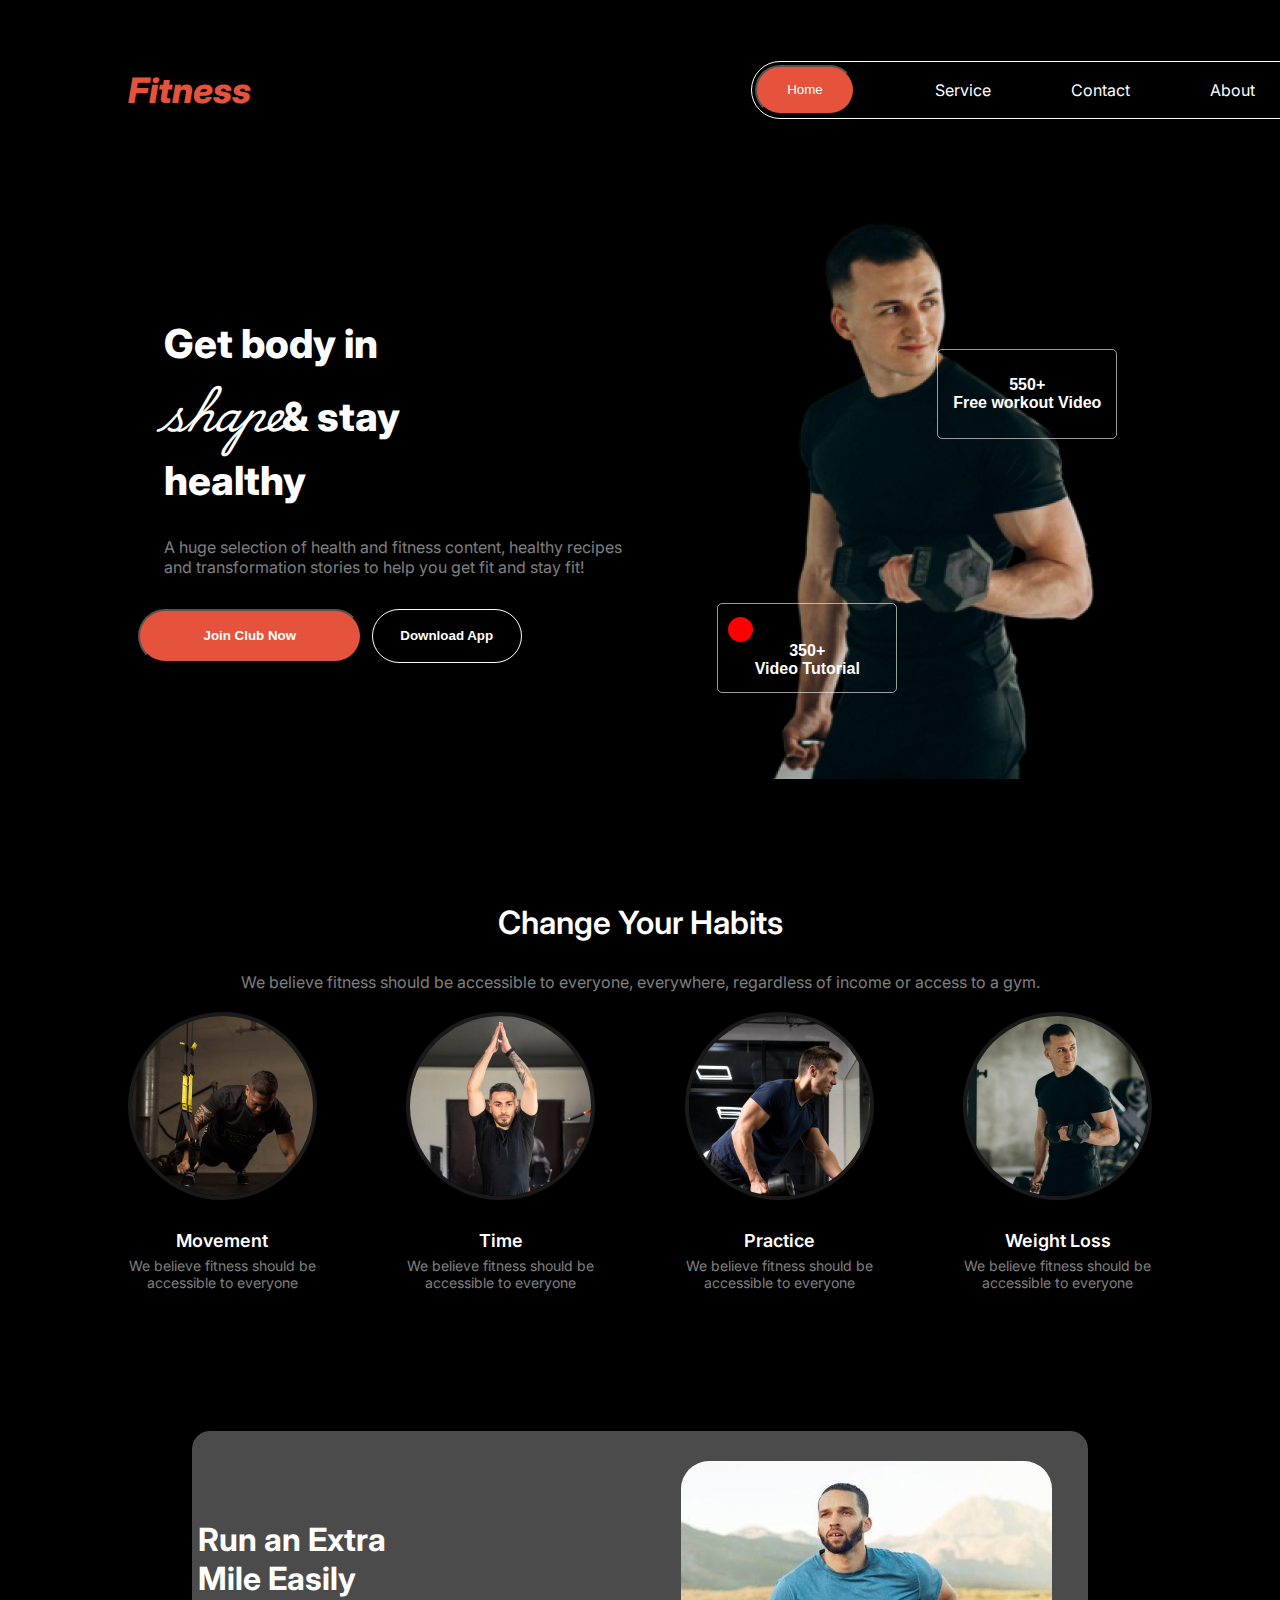
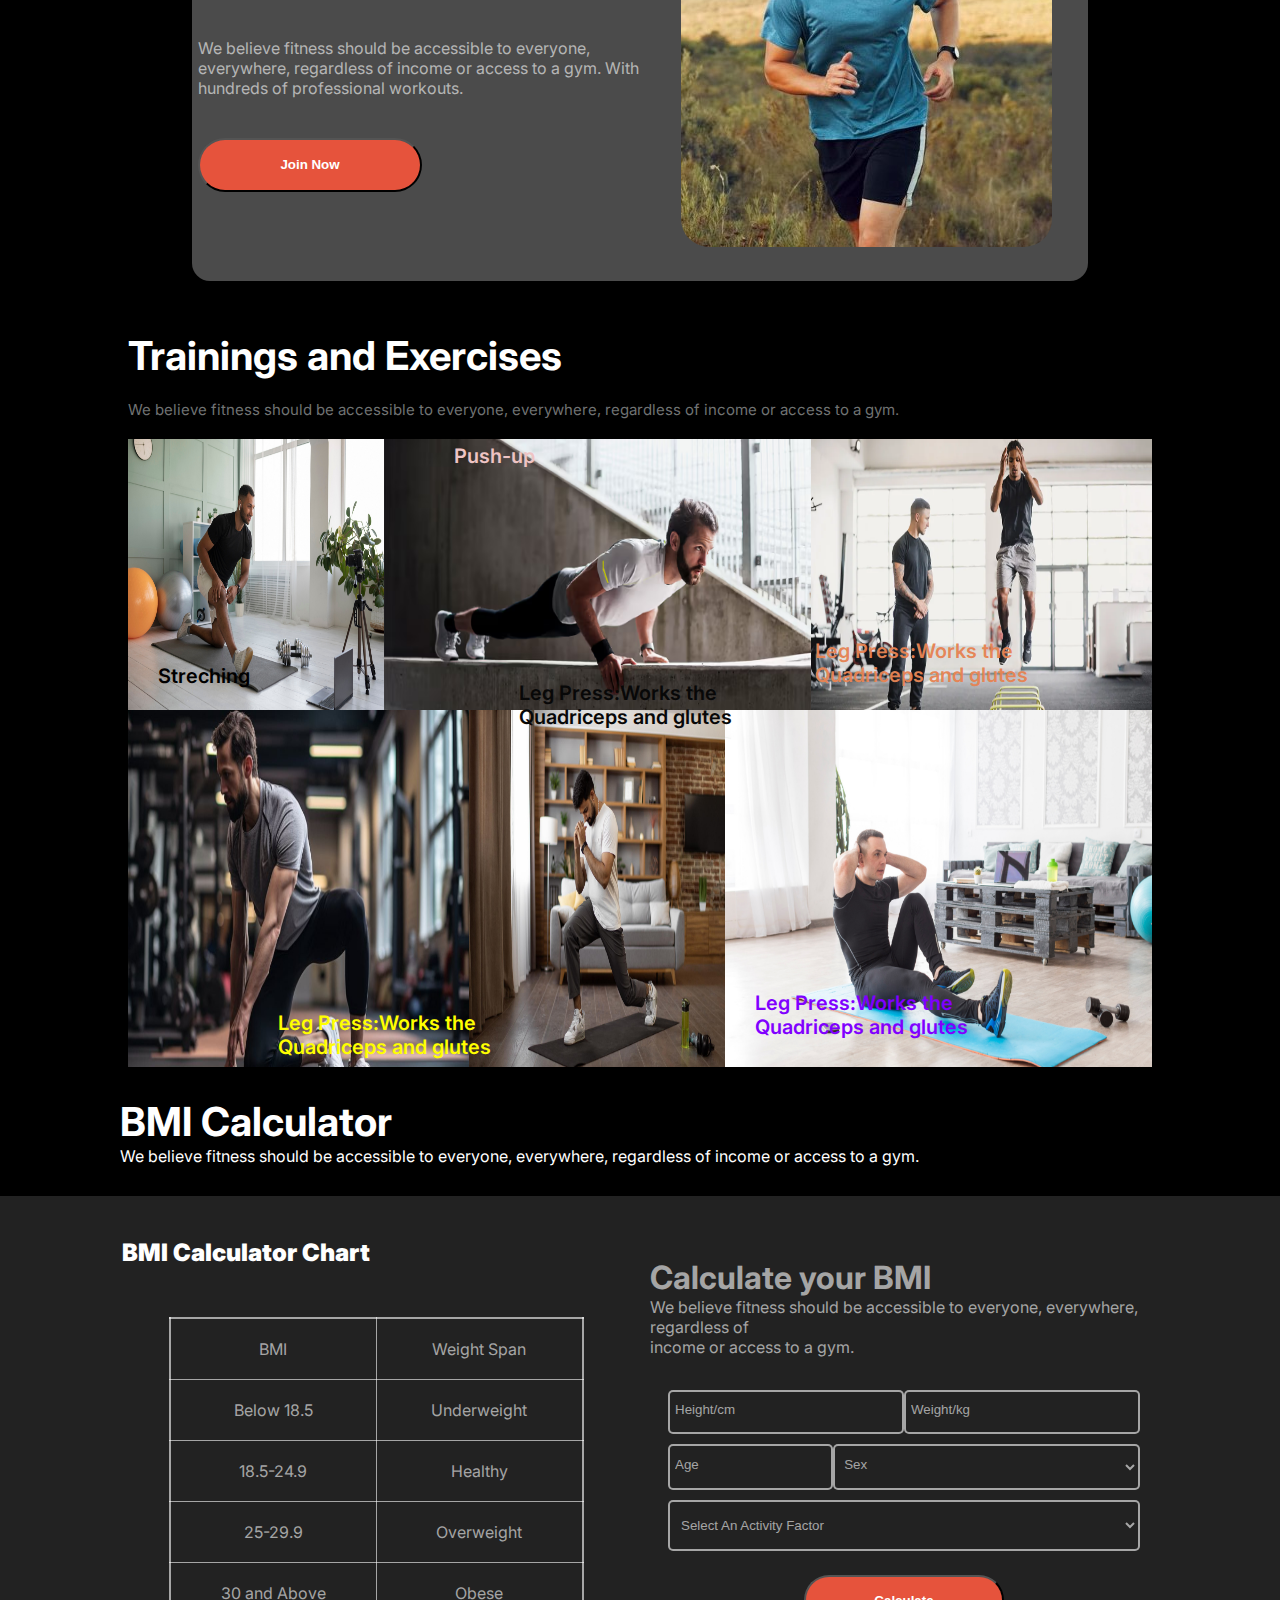
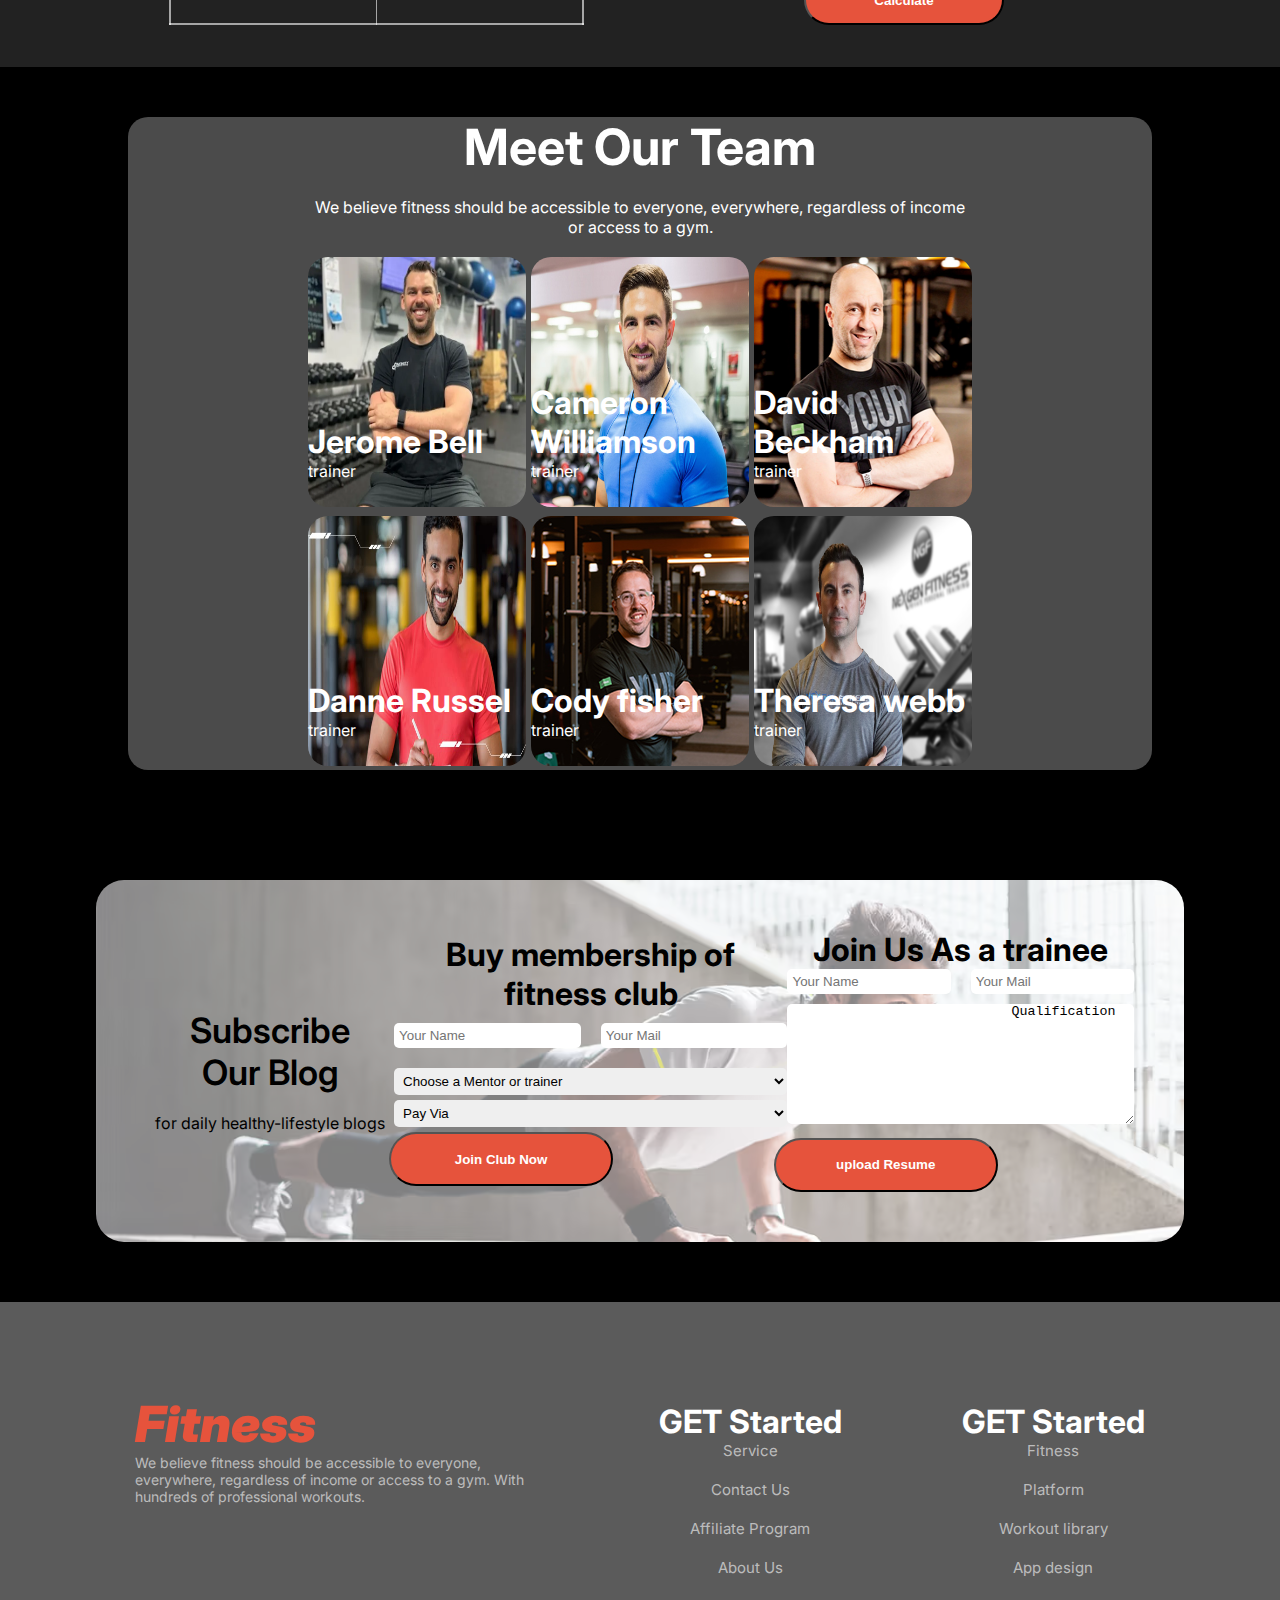
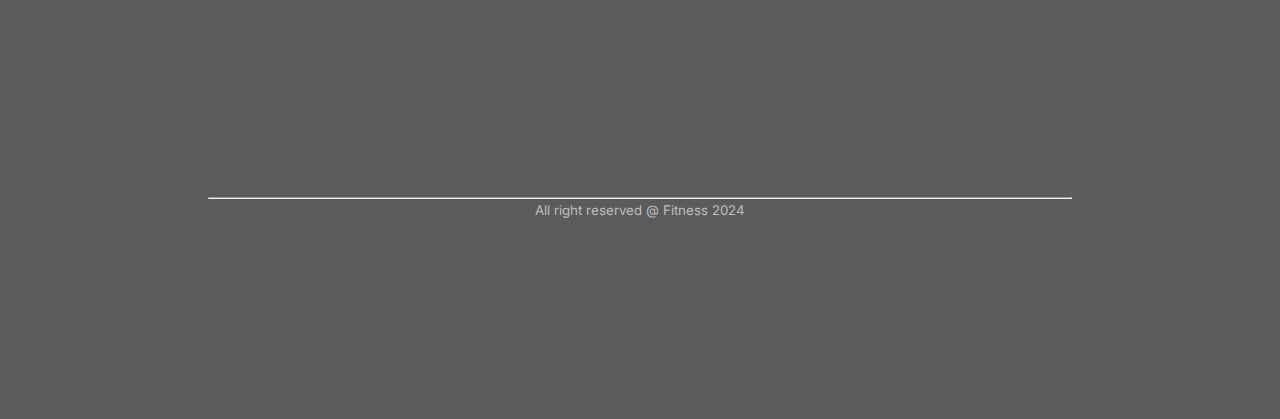
<file: index.html>
<!DOCTYPE html>
<html lang="en">  
    <head>
        <meta charset="UTF-8">
        <meta name="viewport" content="width=device-width, initial-scale=1.0">
        <title>Document</title>
        <link rel="stylesheet" href="./style/index.css">
        <link rel="stylesheet" href="./style/responsiv.css">
        <link rel="stylesheet" href="./style/tablet.css">
        <style>
        @import url('https://fonts.googleapis.com/css2?family=Inter:wght@100..900&display=swap');
        @import url('https://fonts.googleapis.com/css2?family=Playwrite+CU:wght@100..400&display=swap');
        </style>
        <link rel="stylesheet"
            href="https://cdnjs.cloudflare.com/ajax/libs/font-awesome/6.6.0/css/all.min.css"
            integrity="sha512-Kc323vGBEqzTmouAECnVceyQqyqdsSiqLQISBL29aUW4U/M7pSPA/gEUZQqv1cwx4OnYxTxve5UMg5GT6L4JJg=="
            crossorigin="anonymous" referrerpolicy="no-referrer" />

    </head>
    <body class="inter-normal">
        <header>
            <section class="display">
                <div class="display-container">
                    <div class="nav-wrapper">
                        <nav class="navbar">
                            <h1 class="logo"><i>Fitness</i></h1>
                            <div class="lists">
        
                                <ul>
                                    <li><button class="navbar-home">Home</button></li>
                                    <li><a href>Service</a></li>
                                    <li class><a href class>Contact</a></li>
                                    <li class><a href class>About</a></li>
                                </ul>
        
                            </div>
                            <div class="hamburger">
                                <i class="fa-solid fa-bars"></i>
                            </div>
        
                        </nav>
                    </div>
                    <div class="banner1">
                        <div class="banner1-description ">
                            <h1 class="heading">Get body in<br><span
                                    class="font-awesome"><i>shape</i></span>&
                                stay<br>healthy</h1>
                            <p>A huge selection of health and fitness content,
                                healthy recipes<br>and transformation stories to help
                                you get fit and stay fit!</p>
                            <div class="btns"><button class="btn-prime">Join Club
                                    Now</button>
                                <button class="btn-scnd">Download App</button>
                            </div>
                        </div>
                        <div class="banner1-image pro-pic">
                            <button class="video Free"><span>550+<br></span>Free workout
                                Video</button>
                            <img src="./images/Images 2.png">
                            <button class="video tutorial"><span><div class="circle"></div>350+<br></span>Video
                                Tutorial</button>
        
                        </div>
                </div>
          
            </section>
            </header>
            <section class="move-segment">
                <div class="banner2">
                    <div class="move-segment-details">
                <h1>Change Your Habits</h1>
                <p class="heading-para">We believe fitness should be accessible to everyone,
                    everywhere, regardless of income or access to a gym.</p>
                <div class="moves">
                    <div class="card">
                        <img src="./images/image 3.png" alt class>
                        <h5 class>Movement</h5>
                        <p class>We believe fitness should be accessible to
                            everyone</p>
                    </div>
                    <div class="card">
                        <img src="./images/image 2.png" alt class>
                        <h5 class>Time</h5>
                        <p class>We believe fitness should be accessible to
                            everyone</p>
                    </div>
                    <div class="card">
                        <img src="./images/image 4.png" alt class>
                        <h5 class>Practice</h5>
                        <p class>We believe fitness should be accessible to
                            everyone</p>
                    </div>
                    <div class="card">
                        <img src="./images/image 5.png" alt class>
                        <h5 class>Weight Loss</h5>
                        <p class>We believe fitness should be accessible to
                            everyone</p>
                    </div>
                </div>
            </div>
        </div>
            </section>

            <section class="banner3">
                <div class="fitness-run">
                    <div class="fitness-run-details">

                        <div class="b3-description">
                            <h1 class>Run an Extra<br>Mile Easily</h1>
                            <p>We believe fitness should be accessible to
                                everyone,<br>everywhere, regardless of income or
                                access to a gym. With<br>hundreds of
                                professional
                                workouts.</p>
                            <button class="btn-prime">Join Now</button>
                        </div>

                        <div class="run">
                            <img src="./images/run-crop.jpg" alt class="desktop-mode">
                            <img src="./images/run.jpg" alt="" class="mobile-mode">
                        </div>
                    </div>
                </div>
            </section>
         <section class="workout-style">
            <div class="workout-style-container">
                <div class="workout-style-content">

             
                        <h1>Trainings and Exercises</h1>
                        <p>We believe fitness should be accessible to everyone,
                            everywhere, regardless of income or access to a gym.</p>
                 
                        <div class="image-frame">
                         
                                <div class="child1">
                                    <img src="./images/exercise1.jpg" alt="">
                                    <p>Streching</p>
                              
                              
                            </div>
                            <div class="child2">
                                <img src="./images/exercise2.png" alt="">
                                <p>Push-up</p>
                            </div>
                            <div class="child3">
                                <img src="./images/exercise3.png" alt="">
                                <p>Leg Press:Works the<br>Quadriceps and glutes</p>
                            </div>
                            <div class="child4">
                               <img src="./images/exercise4.png" alt="">
                                <p>Leg Press:Works the<br>Quadriceps and glutes</p>
                            </div>
                            <div class="child5">
                           <img src="./images/exercise5.jpg" alt="">
                                <p>Leg Press:Works the<br>Quadriceps and glutes</p>
                            </div>
                            <div class="child6">
                              <img src="./images/exercise6.jpg" alt="">
                                <p>Leg Press:Works the<br>Quadriceps and glutes</p>
                            </div>
                
                        </div>
               
            </div>
          
        </div>
    </section>
        <div class="bmi">
            <h1 class>BMI Calculator</h1>
            <p class>We believe fitness should be accessible to everyone,
                everywhere, regardless of income or access to a gym.</p>
        </div>
        <div class="Calculator">
            <div class="ranges bg">
                <div style="background-color: rgb(34, 34, 34);">
                    <h1 class="bg">BMI Calculator Chart</h1>
                </div>
                <div class="table-container">
                    <table class="bg">

                        <thead>
                            <td class="bg">BMI</td>
                            <td class="bg">Weight Span</td>
                        </thead>
                        <tr>
                            <td class="bg">Below 18.5</td>
                            <td class="bg">Underweight</td>
                        </tr>
                        <tr>
                            <td class="bg">18.5-24.9</td>
                            <td class="bg">Healthy</td>
                        </tr>
                        <tr>
                            <td class="bg">25-29.9</td>
                            <td class="bg">Overweight</td>
                        </tr>
                        <tr>
                            <td class="bg">30 and Above</td>
                            <td class="bg">Obese</td>
                        </tr>
                    </table>
                </div>
            </div>
            <div class="frms bg">
                <div class="form-heading bg">
                    <h1 class="bg">Calculate your BMI</h1>
                    <p class="bg">We believe fitness should be accessible to
                        everyone, everywhere, regardless of<br>income or access
                        to a gym. </p>

                </div>
                <div class="form-container">
                    <div class="bg display-flex form-top"><input name id
                            type="text"
                            value="Height/cm" class="bg fst-row">
                        <input name id type="text" value="Weight/kg"
                            class="bg fst-row"></div>
                    <div class="bg display-flex form-middle"> <input name id
                            type="text"
                            value="Age" class="bg scnd-row">
    
                            <select class="bg scnd-row">
                                <option>Sex</option>
                            </select>
        
                    </div>
                    <div class="activity-box bg" id="activity-id">
                        <select class="bg activity-factor">
                            <option >Select An Activity Factor</option>
                        </select>
                    </div>
                </div>
                <button class="bmi-calculate-button">Calculate</button>

            </div>
        </div>

        <section class="team-meet">

            <div class="visual-team">

                <div style="color:white;" class="heading-of-team">
                    <h1>Meet Our Team</h1>
                    <p >We believe fitness should be accessible to
                        everyone, everywhere, regardless of income or access to
                        a gym.</p>
                </div>

                <div class="cards">
                   <div class="positioning"> <img src="./images/trainer1.png" alt class="trainer1">
                  
                    <h1 class="trainer-info info1">Jerome Bell</h1>
                    <p class="trainer-info info1-trainer">trainer</p>
                    </div>
                    <div class="positioning"> <img src="./images/trainer2.png" alt class="trainer2">
                        
                        <h1 class="trainer-info info2">Cameron Williamson</h1>
                        <p class="trainer-info info2-trainer">trainer</p>
                        
                    </div>
                    <div class="positioning"> <img src="./images/trainer3.png" alt class="trainer3">
                      
                        <h1 class="trainer-info info3">David Beckham</h1>
                        <p class="trainer-info info3-trainer">trainer</p>
                       
                    </div>
                    <div class="positioning"> 
                        <div> <img src="./images/trainer4.png" alt class="trainer4">
                       
                            <h1 class="trainer-info info4">Danne Russel</h1>
                            <p class="trainer-info info4-trainer">trainer</p>
                            </div>
                        </div>
                            <div class="positioning">  <img src="./images/trainer5.png" alt class="trainer5">
                                
                                <h1 class="trainer-info info5">Cody fisher</h1>
                                <p class="trainer-info info5-trainer">trainer</p>
                               
                            </div>
                                <div class="positioning"> <img src="./images/trainer6.png" alt class="trainer6">
                                    
                                    <h1 class="trainer-info info6">Theresa webb</h1>
                                    <p class="trainer-info info6-trainer">trainer</p>
                                  
                                </div>
                </div>
            </div>
        </section>
        <section class="challage-part">
            <div class="challage-part-area">
                <div class="challage-part-description">
                    <div class="blog">
                        <h1>Subscribe Our Blog</h1>
                        <p>for daily healthy-lifestyle blogs</p>
                    </div>
                    <div class="membership-form">
                    <!-- <div class="membership"> -->
                        
                         <h1>Buy membership of fitness club</h1>
                        <div class="name-mail">
                            <input type="Text" name="" id="" placeholder="Your Name">
                         <input  type="mail" name="" id="" placeholder="Your Mail">
                        </div> 
                    <!-- <div>  -->
                        <select>
                            <option>Choose a Mentor or trainer</option>
                            <option>Jerome Bell</option>
                            <option>Cameron Williamson</option> 
                            <option>Darrel Steward</option>
                            <option>Dannie Russel</option>

                        </select>
                    <!-- </div> -->
                    <!-- <div>  -->
                        <select>
                            <option>Pay Via</option>
                            <option>Bkash</option>
                            <option>Nogod</option>
                            <option>Rocket</option>
                            <option>Mobile Banking</option>
                        </select>
                        <button class="btn-prime">Join Club
                            Now</button>
                    <!-- </div> -->
                <!-- </div> -->
            </div>
                    <div class="joining-form">
                        <h1>Join Us As a trainee</h1>
                       <div class="display-flex trainee-flex">
                        <input type="Text" name="" id="" placeholder="Your Name">
                        <input  type="mail" name="" id="" placeholder="Your Mail">
                       </div> 
                       <div>
                        <textarea rows="8" cols="6"   id="qualification">
                            Qualification
                        </textarea>
                       </div> 
                        <button class="btn-prime">upload Resume</button>
                    </div>
             
                
            </div>
        </section>
        <section class="last-part">
          
                <div class="footer-container">
                    <div class="flex-part display-flex">    
                        <div class="ft-child1">
                            <h1 class="footer-fitness"><i>Fitness</i></h1>
                            <p>We believe fitness should be accessible to
                                everyone,<br>everywhere, regardless of income or
                                access to a gym. With<br>hundreds of
                                professional
                                workouts.</p>
                        </div>
                        <div class="tablet-flex">
                            <div class="ft-child2">
                                <h1 >GET Started</h1>
                                <h5 class="club-feature">Service</h5>
                                <h5 class="club-feature">Contact Us</h5>
                                <h5 class="club-feature">Affiliate Program</h5>
                                <h5 class="club-feature">About Us</h5>
                            </div>
                            <div class="ft-child3">
                                <h1>GET Started</h1>
                                <h5 class="club-feature">Fitness</h5>
                                <h5 class="club-feature">Platform</h5>
                                <h5 class="club-feature">Workout library</h5>
                                <h5 class="club-feature">App design</h5>
                               
                            </div>
                        </div>
                       
                    </div>
                    <div class="copyright-part">
                        <hr>
               <small class="copyright">All right reserved @ Fitness 2024</small>
            </div>
           
               
            
                </div>
            </section>
        </body>
    </html>
</file>
<file: style/responsiv.css>
@media screen and (max-width:576px){
     
    .lists{
        display: none;
    } 
   
    .hamburger{
        display: block;
        color: white;
    }
  
  
   .logo{
    margin-right: 120px;
   }
 li{
  margin-right: 0;
 }
    .banner1{   
      flex-direction: column;
      justify-content: space-between;
      align-items: center;
    }
 .banner1-description{
   
    text-align: left;
   width: 90%;
    
} 
 .btns{
  padding: 0 ;
  margin-left: 0px;
  gap: 2px;
 }
.btn-prime {
  border-radius: 42px;
  background-color: rgb(230, 83, 60);
  color: white;
  padding: 1rem .5rem;
  font-weight: 800;
  width: 170px;
  height: 54px;
}
 .btn-scnd{
   width: 224px;
   height: 54px;
 }


 .video{
    width: 150px;
    height: 90px;
 }
   .tutorial{
    left: -3px;
    
  
   }
   .free{
    right:550px;
   
   }

   .move-segment-details{
    padding:2rem 2rem;
   }
 .moves{
    flex-direction:column;
    gap:30px;
 }
  .fitness-run{
      max-width: 353px;
      border-radius: 18px;
      padding: 20px;
  }
 .fitness-run-details{
    flex-direction: column;
   
     margin: 0 2rem; 
 
   align-items: center;
   gap: 20px;
    
 }
 .b3-description,.run{
    width: 100%;
 }
 .desktop-mode{
     display: none;
 }
   .mobile-mode{
      display: block;
      width: 100%;
      border-radius: 18px;
   }

 
 .image-frame{
   
    min-height: 250px;
 }
   .banner4-heading{
    margin: 0 2rem;
   }
 .child1{
    grid-column: 1/span 7;
    /* grid-row:1/span 6; */
    /* fill: rgba(6, 255, 210, 0.5); */
    background-image: linear-gradient(45deg, rgba(255, 210, 0, 0.5), rgba(255, 255, 255, 0.5));

  }
  .child2{
    grid-column: 8/span 6;
    /* grid-row:7/span 6; */
  }
    .child3{
        display: none;
    }
  .child4{
    grid-column: 1/span 5;
    /* grid-row:1/span 6; */
  }
  .child5{
    grid-column: 6/span 7;
    /* grid-row: 7/span 6; */
  }
  .child6{
    display: none;
}
.child1 p,.child2 p,.child3 p,.child4 p,.child5 p,.child6 p{
  display: none;
}
   .bmi{
    padding: 2rem 2rem;
    
   }
 .Calculator{
    flex-direction: column;
   padding: 0 2rem;
   /* width: 100%; */ 
   /* display: none; */

 }
   th,td{
    padding: 20px 30px;
   }
 table{
  /* display: none; */
    width: 100%; 
 }
 .ranges,
  .frms {
    width: 100%;
  }
  .cards{
     grid-template-columns: repeat(1,1fr);
     /* border: 2px solid red; */
     padding: 15%;
     gap: 2%;

  }
   .visual-team{
    padding: 0;
   }
  
   .info5,
      .info6,
      .info5-trainer,
      .info6-trainer{
        display: none;
      }
   /* .trainer3{
    width: 70%;
   } */
  .trainer5,
  .trainer6{
     display: none;
  }
.challage-part{
  padding: 0 2rem;
  
}
.challage-part-area{
  /* padding: 10px; */
  background-size: cover;
  
}
  .challage-part-description{
     flex-direction: column;
     gap: 20px;
  }
  .name-mail{
    flex-direction: column;
    width: 100%;
    justify-content: space-between;
    gap: 5px;
  }
  input{
    width: 100%;
  }
  .joining-form button{
    margin-left:-30px;
  }
  .tablet-flex{
    flex-direction: column;
  }
  .ft-child2,
  .ft-child3{
    margin-left: 20px;
  }
   .blog,
   .membership-form,
   .joining-form{
    width: 100%;
   }
   .trainee-flex{
    gap: 3px;
  }
   .footer-fitness{
    padding: 0px;
   }

    .flex-part{
      flex-direction: column;
     gap: 20px;
      text-align: left;
    }
    .ft-child2,
    .ft-child3{
      text-align: left;
      padding-top: 0;
    }
    #club-feature{
      padding-left: 0px;
    }
   
  }
</file>
<file: style/tablet.css>
@media screen and (max-width: 976px) and (min-width: 575px) {
  
   ul{
    margin-right: 2px;
   }
    .banner1 {
        flex-direction: column;
        justify-content: space-between;
        align-items: center;
    }
    .banner1-description {
        width: 80%;
}
ul{
    margin-right: 2px;
} 
  li{
    margin-right: 30px;
  }
.logo{
     margin-right: 150px;
}
 .navbar{
    width: 90%;
 }
 .moves{
    display: grid;
    grid-template-columns: repeat(2,1fr);
    gap: 2px;
 }
  .heading-para{
    padding: 0 50px;
  }
  .card{
     gap: 2px;
  }
  .mobile-mode{
    display: none;
  }
  .desktop-mode{
    display: block;
    width: 90%;
  }
    .b3-description{
        margin-left: 10px;
    }
     /* .b3-description h1{
        margin: 2px 0;
     } */
     .fitness-run {
        width: 90%;
     }
     .Calculator {
        flex-direction: column;
        padding: 2px 10px;
     }
    
    .ranges{
        width: 20%;
        /* border: 2px solid red; */
        margin-left: 50px;
    }
     .ranges,
  .frms {
     width: 90%;
     margin-left: 20px;
     padding: 0;
    }
    .form-container{
       margin-left: 60px;
     width: 83%;
    }
    .visual-team{
        padding: 50px;
       }
    .challage-part-description{
        flex-direction: column;
        gap: 20px;
    }
   
    .ft-child1,
    .tablet-flex{
        margin-left: 20px;
        margin-bottom: 20px;
    }
   .flex-part{
    display: grid;
    grid-template-columns: repeat(1,1fr);
    /* border: 2px solid red; */
   }
  
 
   
    .ft-child2 h5,
    .ft-child3 h5
    {
        /* border: 2px solid black; */
        padding-right: 60px;
}
}
</file>
<file: style/index.css>
.inter-normal {  
    font-family: "Inter", sans-serif;
    font-optical-sizing: auto;

    font-style: normal;
  }

  .font-awesome {
    font-family: "Playwrite CU", cursive;
  }

  * {
    margin: 0 auto;
    padding: 0;
    box-sizing: border-box;
  

  }

  .bg {
    background-color: rgb(34, 34, 34);
  }

  /* Shared Styles. */
  .display-flex {
    display: flex;
  }

  header {
   
    background:linear-gradient(180deg,rgb(17,17,17),rgba(119,119,119,0),100%);
    background: linear-gradient(180deg,rgba(62,74,74,1) -20%, rgb(42,42,42 / 99%) -50% ,rgba(0,0,0,1) 100%);

  }
  .display{
   
    background-color: black;
  }
   .display-container{
    width: 80%;
   }
  .logo {
    font-size: 2.2rem;
    font-weight: 800;
    color: rgb(230, 83, 60);
    margin-right: 500px;
  }

    
  
  .navbar {
   
    display: flex;
    justify-content: space-between;
    align-items: center;
    padding-top: 3.8rem;
    margin-bottom: 5rem;
   
  }

  ul {
    margin-right: 20px;
    display: flex;
    justify-content: space-between;
    align-items: center;
    border: .1px solid white;
    border-radius: 50px;
    padding: 3px;
  }

  li {
    margin-right: 80px;
    list-style: none;
  }

  a {
    text-decoration: none;
    color: white;
  }
  .navbar-home{
    width: 100px;
    height: 50px;
    color: white;
    background-color: rgb(230, 83, 60);
    border-radius: 42px;
  }
  .hamburger {
    display: none;
    
  }

  .banner1 {
    display: flex;
    justify-content: space-between;
    align-items: center;
    gap: 20px;
  }

  .banner1-description {
    width: 50%;
    color: white;
   
    text-align: left;
    /* padding: 0 5rem ; */
  }

  .banner1-description h1 {
    font-size: 2.5rem;
    font-weight: 800;
    margin-bottom: 2rem;
  }

  .banner1-description p {
    font-size: 1rem;
    font-weight: 400;
    margin-bottom: 2rem;
    color: rgba(255, 255, 255, 0.5);
  }

  .btns{
      display: flex;
    margin-left: -180px;
    gap: 2px;
    align-items: center;
    
    padding: 0 150px ;
      
   }
  .btn-prime {
    border-radius: 42px;
    background-color: rgb(230, 83, 60);
    color: white;
    padding: 1rem .5rem;
    font-weight: 800;
    width: 224px;
    height: 54px;
  }

  .btn-scnd {
    border-radius: 42px;
    border: 1px solid white;
    padding: 1rem 1rem;
    background-color: black;
    font-weight:800;
    color: white;
    width: 150px;
    height: 54px;
  }

  .pro-pic {
    position: relative;
  }

 

  .video {
    width: 180px;
    height: 90px;
    color: white;
    font-size: 16px;
    font-weight: 700;
    background: transparent;
    /* background: blur(3%); */
  }
  .circle{
    width: 25px;
    height: 25px;
     border-radius: 50%;
     background-color: red;
    margin-left: 10px;
  }
  .tutorial {
    position: absolute;
    bottom: 90px;
    left: -50px;
    border: 1px solid rgba(255, 255, 255, 0.6);
    border-radius: 5px;
  }

  .Free {
    position: absolute;
    top: 150px;
    left: 170px;
    border: 1px solid rgba(255, 255, 255, 0.6);
    border-radius: 5px;
  }

  /* banner2 */
  .move-segment{
   
    /* width: 100%; */
    background-color: black;
  }
  .banner2{
    max-width: 1044px;
    margin: 0 auto;
    background-color: black;
  
    /* padding: 0 7rem; */
    /* margin-top: 50px; */
  /* background-color: rgba(255, 255, 255, 0.293); */
  }
  .move-segment-details{
    /* text-align: center; */
    
 
    padding: 120px 0;
  }
  .card {
    max-width: 230px;
  }

  .move-segment-details h1{
    font-size: 2rem;
    font-weight: 600;
    /* margin-top: 500px; */
    margin-bottom: 30px;
    color: white;
    text-align: center;
  }

  .move-segment-details p {
    font-size: 1rem;
    font-weight: 400;
    margin-bottom: 20px;
    color:rgba(255, 255, 255, 0.5);
    text-align: center;
    /* color: rgba(255, 255, 255, 0.5); */
  }

  .moves {
    display: flex;
    align-items: center;
    justify-content: space-between;
    gap: 70px;
  }

   
   .card{
     display: flex;
     flex-direction: column;
     align-items: center;
   }
   .card h5{
    color: white;
    font-size: 18px;
    font-weight: 600;
    margin-bottom: 6px;
   }
   .card img{
    border: 4px solid rgba(255, 255, 255, 0.1);
    margin-bottom: 30px;
    border-radius: 100px;
   }
  .card p{
     font-size: 14px;
     font-weight: 400;
     color: rgba(255, 255, 255, 0.5);
     text-align: center;
  }

  .banner3 {
    background-color: black;

  }

  .fitness-run {
    width: 70%;
    margin: 0 auto;
    border-radius: 18px;
    /* border: 2px solid blue; */
    background-color: rgba(255, 255, 255, 0.293);

  }

  .fitness-run-details {
    display: flex;
    justify-content: space-between;
  
    align-items: center;
   
  }

  .b3-description h1 {
    color: white;
    margin-bottom: 40px;

  }

  .b3-description p {
    color: rgba(255, 255, 255, 0.6);
    margin-bottom: 40px;
    font-size: 1rem;
    font-weight: 400;
  }

  .mobile-mode{
    display: none;
  }
  .desktop-mode{
  
    padding: 30px;
    border-radius: 58px;
  }
 
    
      .workout-style{
        background-color: black;
      }
      .workout-style-container{
      width: 80%;
        /* border: 2px solid red; */
       }
  .workout-style-content {
   
    color: white;
   
    
  }
  .workout-style-content h1{
    font-size: 40px;
    font-weight: 700;
    margin-bottom: 20px ;
    padding-top: 50px;
  }
  .workout-style-content p{
    font-size: 15px;
    color: rgba(214, 218, 218, 0.533);
    margin-bottom: 20px;
  }
 

  .image-frame {

    display: grid;
    min-height: 450px;
    grid-template-columns: repeat(12, 1fr);
    /* border: 2px solid white; */

  }
  .image-frame img{
  height: 100%;
  width: 100%;
  }
 
  
  .child1 {
   grid-column: 1/ span 3;
    background-image: linear-gradient(rgba(6, 255, 210, 0.5),rgba(0,0,0,0.3));
    /* ,url('../images/exercise1.jpg'); */
    /* background-color: linear-gradient(rgba(6, 255, 210, 0.5)); */
    background-position: center;
    background-size: cover;
    background-repeat: no-repeat;
}
  
  
  .child1 p {
    position: relative;
    left: 30px;
    color: black;
    bottom: 50px;
    font-size: 20px;
    font-weight: 600;
    background-color: transparent;
  }
  .child2 {
    grid-column: 4 / span 5;
    background-image:
    linear-gradient(rgba(255, 0, 0, 0.3), rgb(0,0,0,0.50));
   
  background-size: cover;
   background-blend-mode: overlay;
  }
  

  .child2 p {
    position: relative;
    left: 70px;
    color: rgb(238, 196, 196);
    bottom: 270px;
    font-size: 20px;
    font-weight: 600;
    background-color: transparent;

  }

  .child3 {
    grid-column: 9/span 4;
    background-image: linear-gradient(rgba(rgba(0, 0, 0, 0.5),rgba( 0, 0, 0, 0.5)));
    background-size: cover;
    background-position: cover;
    background-blend-mode:overlay;
  }

  .child3 p {
    position: relative;
    left: 4px;
    color: rgba(230, 132, 84, 0.981);
    bottom: 75px;
    font-size: 20px;
    font-weight: 600;
    background-color: transparent;
  }

  .child4 {
    grid-column: 1/span 4;
    background-image: linear-gradient(rgba(rgba(0, 0, 0, 0.5),rgba( 0, 0, 0, 0.5)));
    background-size: cover;
    background-blend-mode:overlay;
  }

  .child4 p {
    position: relative;
    left: 150px;
    color: yellow;
    bottom: 60px;
    font-size: 20px;
    font-weight: 600;
    background-color: transparent;
  }

  .child5 {
    grid-column: 5/span 3;
    background-image:
     linear-gradient(rgba(66, 255, 0, 0.3),rgba( 0, 0, 0, 0.25));
     /* url('../images/exercise5.png'); */
    background-size : cover;
    background-blend-mode:overlay;
  }

  .child5 p {
    position: relative;
    left: 50px;
    color: rgb(8, 8, 8);
    bottom: 390px;
    font-size: 20px;
    font-weight: 600;
    background-color: transparent;
  }

  .child6 {
    grid-column: 8/span 5;
    background-image: linear-gradient(rgba(rgba(0, 71, 255, 0.3),rgba( 0, 0, 0, 0.5)));
    /* url(../images/exercise6.jpg); */
    background-size: cover;
    background-blend-mode:overlay;
  }

  .child6 p {
    position: relative;
    left: 30px;
    color: rgb(128, 0, 255);
    bottom: 80px;
    font-size: 20px;
    font-weight: 600;
    background-color: transparent;
  }

  
  .bmi {
    color: white;
    text-align: left;
    padding: 30px 120px;
    background-color: black;
  }
    .bmi h1{
      font-size: 40px;
    }
  .Calculator {
    margin: 0 auto;
    padding: 2rem 7rem;
    display: flex;
    justify-content: space-between;
    background-color: rgb(34, 34, 34);
  
  }

  .rangs-bg {
    display: flex;
    flex-direction: column;
    background-color: rgb(34, 34, 34);
  }

  td,
  th {
    padding: 20px 50px;
    border: 1px solid rgba(255, 255, 255, 0.6);
    width: 50%;
    color: rgba(255, 255, 255, 0.6);
  }

  .table-container {
    background-color: rgb(34, 34, 34);
  }

  table {
    margin-top: 50px;
    border: 2px solid rgba(255, 255, 255, 0.6);
    border-collapse: collapse;
  }

  .ranges h1 {
    font-size: 1.5rem;
    font-weight: 900;
    color: white;
    /* margin-left: 60px; */
    text-align: left;

  }

  .ranges,
  .frms {
    width: 50%;
    text-align: center;
    /* border: 2px solid red; */
    padding: 10px;
    display: inline;
  }

  .form-heading {
    /* border: 2px solid yellow; */
    font-size: 1rem;
    font-weight: 400;
    color: rgba(255, 255, 255, 0.6);
    padding: 20px 0;
    text-align: left;
  }
  .bmi-calculate-button{
    width: 200px;
    height: 50px;
    color: white;
    /* text-align: left; */
    background-color: rgb(230, 83, 60);
    padding: 1rem 1.5rem;
    border-radius: 40px;
    font-weight:800;
  }
 
  input,
  select {
    width: 48%;
  }

  .fst-row,
  .scnd-row {
    margin-bottom: 10px;
    padding: 10px 50px 15px 5px;
    color: rgba(255, 255, 255, 0.6);
    border: 2px solid rgba(255, 255, 255, 0.6);
    border-radius: 5px;
  }

  .form-top,.form-middle{
    justify-content: space-between;
  }

  #sex-id select{
    width: 48%;
  }
  #activity-id select {
    width: 100%;
    margin-bottom: 10px;
    border: 2px solid rgba(255, 255, 255, 0.6);
  } 

 
  .activity-factor {
    padding: 15px 120px 15px 7px;
    color: rgba(255, 255, 255, 0.6);
    border-radius: 5px;
  }

  form>div,
  .form-submit {
    margin: 0 45px;
  }
  .frms{
    display: flex;
    flex-direction: column;
    justify-content: space-between;
  }
  /* team */
  .team-meet{
        /* margin: 0 7rem; */
       background-color: black;
       padding: 50px 0;
      }
  .visual-team {
    width: 80%;
    color: white;
    margin: 0 auto;
    padding: 0 180px;
    background-color: rgba(255, 255, 255, 0.293);
    border-radius: 20px;
    
  }
  .heading-of-team{
     text-align: center;
     /* margin-top: 50px; */

  }
   .heading-of-team h1{
     font-size: 50px;
     font-weight: 700;
     margin-bottom: 20px;
    
   }
   .heading-of-team p{
      font-size: 16px;
      font-weight: 400;
      margin-bottom: 20px;
   }
  .cards {
    /* padding: 0 7rem; */
    display: grid;
    grid-template-columns: repeat(3, 1fr);
    gap: 5px ;
    justify-content: space-between;
    align-items: center;
  }

  .cards img {
    border-radius: 20px;
    height: 250px;
    width: 100%;
  } 
    .positioning{
      position: relative;
    }
    .trainer-info{
      position: absolute;
    }  
      .info1,
      .info2,
      .info3,
      .info4,
      .info5,
      .info6{
       
        bottom: 50px;
      }
      .info1-trainer,
      .info2-trainer,
      .info3-trainer,
      .info4-trainer,
      .info5-trainer,
      .info6-trainer{
        bottom: 30px;
      }
     .challage-part{
      /* background-color: black; */
      /* border: 2px solid red; */
      
      background-color: black;
      padding: 60px 0;
    
     }
     .challage-part-area{
      width: 85%;
      border-radius: 28px;
      padding: 50px;
      /* border: 2px solid yellow; */
      text-align: center;
      background-image: url('../images/exercise2.png');
      background-color: rgba(255, 255, 255, 0.5);
      background-blend-mode: overlay;
      background-size: cover;
      background-repeat: no-repeat;
      background-position: center;
      
      /* padding: 200px; */
     }
     .challage-part-description{
      display: flex;
      justify-content: space-between;
      align-items: center;
    
     }
       /* .blog{
        color: white;
       } */
       .blog{
        width: 30%;
       }
        .blog h1{
          font-size: 35px;
          font-weight: 600;
          margin: 20px 15px;
        }
        .membership-form{
          display: flex;
          flex-direction: column;
          justify-content: space-between;
          /* border: 2px solid red; */
          
          /* color: white; */
         }
         .membership-form>div{
          margin-bottom: 20px;
         }
         select{
          width: 100%;
          padding: 5px 15px 5px 5px;
          border-radius: 5px;
          border: none;
          margin-bottom: 5px;
         }
         .name-mail{
          display: flex;
          justify-content: space-between;
          align-items: center;
          margin-top: 10px;
        gap: 20px;
         }
        input{
        width: 50%;
      border-radius: 5px;
      padding: 5px 15px 5px 5px;
      border: none;
      gap: 20px;
       }
      
        .last-part{
          background-color: rgba(27, 27, 27, 0.718);
         
          color: white;
         
        }
        .trainee-flex{
          gap: 20px;
        }
    #qualification{
      width: 100%;
      margin: 10px 0;
      border: none;
      border-radius: 5px;
    }
    .membership-form button{
      margin-left: -5px;
    }
    .joining-form button{
      margin-left: -150px;
    }

  .footer-container{
    width: 80%;
   
  }
  .flex-part{
    align-items: center;
    justify-content: space-between;
  }

  .ft-child2,
  .ft-child3 {
    /* padding-top: 50px; */
    margin-top: 100px;
    margin-left: 120px;
    text-align: center;
  }
    .footer-fitness{
      font-size: 50px;
      font-weight: 900;
      color:rgb(230, 83, 60);
   
    }
  
    .ft-child1 p{
      color: rgba(255, 255, 255, 0.6);
      font-size: 15px;
    }

    .ft-child2 h5,
    .ft-child3 h5
    {
      color: rgba(255, 255, 255, 0.6);
      font-size: 15px;
      margin-bottom: 20px;
    
      
    }
    .tablet-flex{
      display: flex;
     /* border: 2px solid red; */
      align-items: center;
    }
      .ft-child1 p{
        font-size: 14px;
        font-weight: 400;
      }
      .club-feature{
     
        font-size: 23px;
        font-weight: 400;
      }
      .copyright-part{
        color: rgba(255, 255, 255, 0.6);
        text-align: center;
        padding: 200px 80px;
      }
      .copyright{
        margin-top: 20px;
      }
</file>
